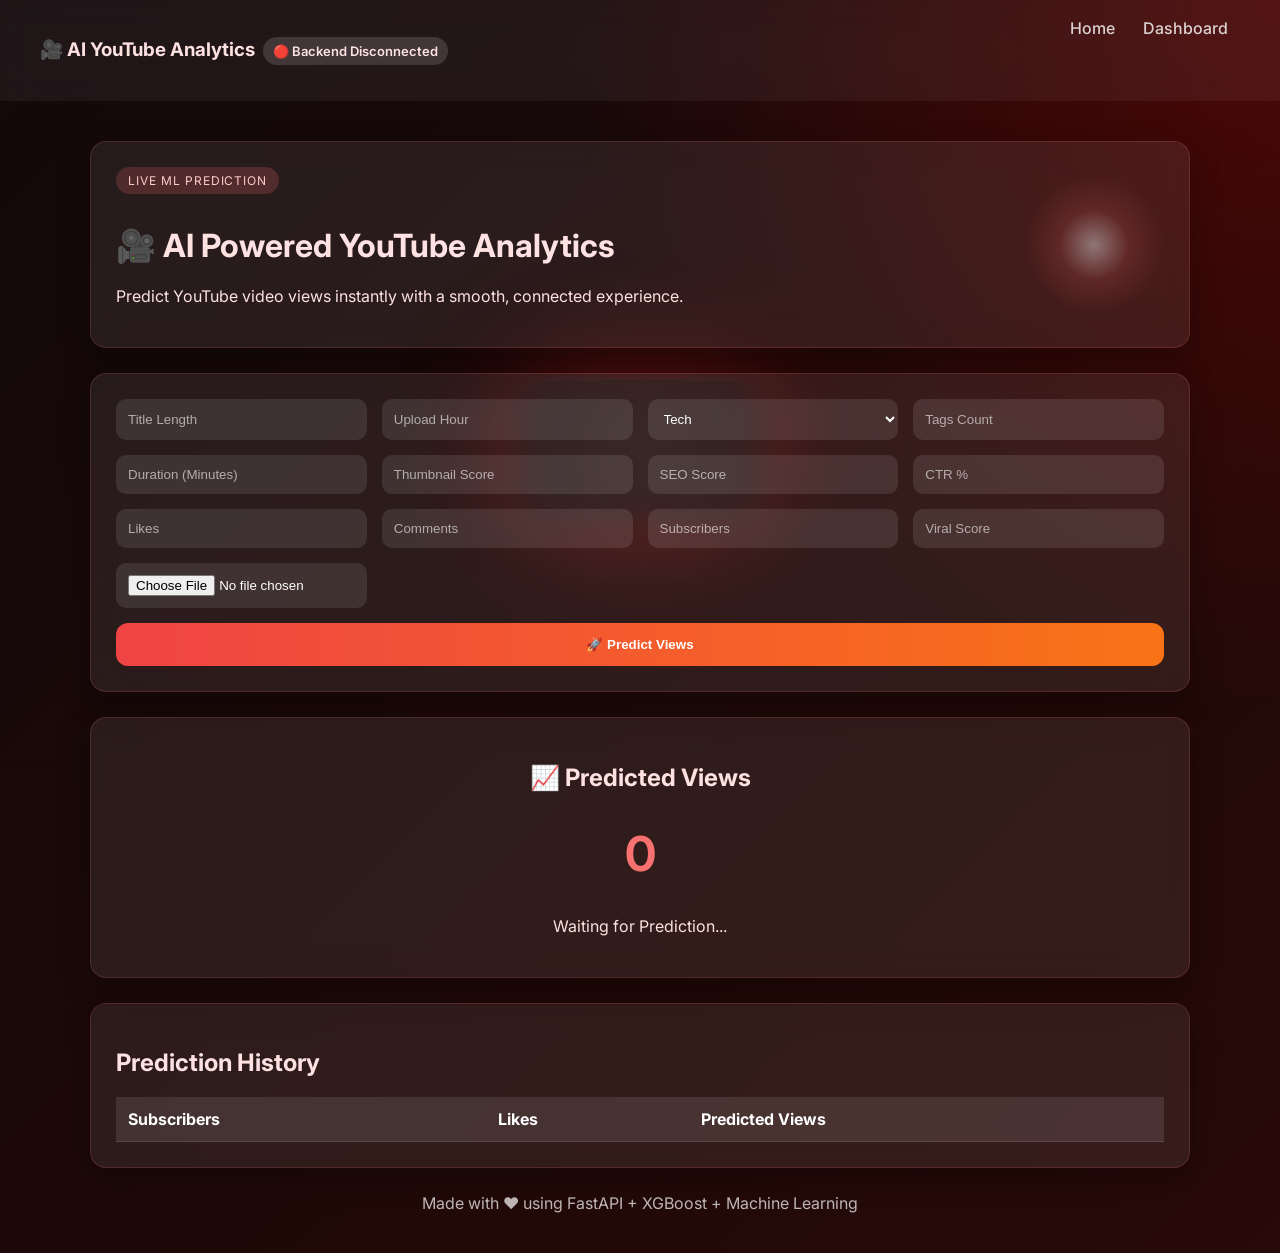
<file: frontend/index.html>
<!DOCTYPE html>
<html lang="en">

<head>
    <meta charset="UTF-8">
    <meta name="viewport" content="width=device-width, initial-scale=1.0">
    <title>AI YouTube Analytics</title>

    <link href="https://fonts.googleapis.com/css2?family=Inter:wght@300;400;600;700&display=swap" rel="stylesheet">

    <style>
        /* ===== Background Animation ===== */
        body {
            margin: 0;
            font-family: 'Inter', sans-serif;
            color: white;
            min-height: 100vh;
            overflow-x: hidden;
            position: relative;
            background: radial-gradient(circle at top, rgba(255, 0, 0, 0.2), transparent 25%),
                radial-gradient(circle at 80% 10%, rgba(255, 255, 255, 0.08), transparent 18%),
                linear-gradient(135deg, #12080a 0%, #210907 35%, #3d0b0d 100%);
            background-size: 200% 200%;
            animation: youtubePulse 12s ease infinite;
        }

        body::before {
            content: '';
            position: fixed;
            inset: 0;
            background: radial-gradient(circle at center, rgba(255, 255, 255, 0.04), transparent 25%);
            pointer-events: none;
            z-index: -1;
            animation: glowPulse 8s ease-in-out infinite;
        }

        body::after {
            content: '';
            position: fixed;
            top: 50%;
            left: 50%;
            width: 240px;
            height: 140px;
            transform: translate(-50%, -50%);
            border-radius: 32px;
            background: rgba(255, 255, 255, 0.02);
            box-shadow: 0 0 120px rgba(255, 0, 0, 0.35);
            border: 1px solid rgba(255, 255, 255, 0.08);
            pointer-events: none;
            z-index: -1;
        }

        @keyframes youtubePulse {

            0%,
            100% {
                background-position: 0% 0%;
            }

            50% {
                background-position: 100% 100%;
            }
        }

        @keyframes glowPulse {

            0%,
            100% {
                opacity: 0.85;
            }

            50% {
                opacity: 1;
            }
        }

        @keyframes floatOrb {

            0%,
            100% {
                transform: translateY(0px) scale(1);
            }

            50% {
                transform: translateY(-10px) scale(1.04);
            }
        }

        @keyframes pulseNumber {

            0%,
            100% {
                transform: scale(1);
                opacity: 0.95;
            }

            50% {
                transform: scale(1.04);
                opacity: 1;
            }
        }

        /* ===== Navbar ===== */
        nav {
            display: flex;
            justify-content: space-between;
            padding: 18px 40px;
            background: rgba(255, 255, 255, 0.06);
            backdrop-filter: blur(16px);
            position: sticky;
            top: 0;
        }

        nav a {
            color: white;
            text-decoration: none;
            margin: 0 12px;
            font-weight: 500;
            opacity: 0.8;
        }

        nav a:hover {
            opacity: 1;
        }

        /* ===== Container ===== */
        .container {
            max-width: 1100px;
            margin: auto;
            padding: 40px 20px;
        }

        /* ===== Glass Card ===== */
        .card {
            background: rgba(255, 255, 255, 0.08);
            backdrop-filter: blur(15px);
            border-radius: 16px;
            padding: 25px;
            box-shadow: 0 10px 30px rgba(0, 0, 0, 0.3);
            margin-bottom: 25px;
        }

        /* ===== Form ===== */
        form {
            display: grid;
            grid-template-columns: repeat(auto-fit, minmax(220px, 1fr));
            gap: 15px;
        }

        input,
        select {
            padding: 12px;
            border-radius: 10px;
            border: none;
            outline: none;
            background: rgba(255, 255, 255, 0.1);
            color: white;
        }

        input::placeholder {
            color: rgba(255, 255, 255, 0.6);
        }

        button {
            grid-column: 1 / -1;
            padding: 14px;
            border: none;
            border-radius: 12px;
            background: linear-gradient(90deg, #ef4444, #f97316);
            color: white;
            font-weight: bold;
            cursor: pointer;
            transition: 0.3s;
        }

        button:hover {
            transform: scale(1.02);
            background: linear-gradient(90deg, #dc2626, #f59e0b);
        }

        .card h1,
        .card h2,
        .card p,
        nav h3 {
            color: #fee2e2;
        }

        .card {
            border: 1px solid rgba(248, 113, 113, 0.18);
        }

        .hero-card {
            overflow: hidden;
        }

        .hero-content {
            display: flex;
            align-items: center;
            justify-content: space-between;
            gap: 20px;
        }

        .hero-badge {
            display: inline-block;
            margin-bottom: 10px;
            padding: 6px 12px;
            border-radius: 999px;
            background: rgba(248, 113, 113, 0.2);
            color: #fecaca;
            font-size: 12px;
            letter-spacing: 0.08em;
            text-transform: uppercase;
        }

        .hero-orb {
            width: 140px;
            height: 140px;
            border-radius: 50%;
            background: radial-gradient(circle, rgba(255, 255, 255, 0.4), rgba(248, 113, 113, 0.15), transparent 70%);
            animation: floatOrb 4s ease-in-out infinite;
            flex-shrink: 0;
        }

        .result-card {
            text-align: center;
        }

        #prediction {
            font-size: 48px;
            color: #f87171;
            animation: pulseNumber 1.8s ease-in-out infinite;
        }

        .backend-status-pill {
            display: inline-block;
            margin-left: 8px;
            padding: 6px 10px;
            border-radius: 999px;
            background: rgba(255, 255, 255, 0.14);
            color: #fee2e2;
            font-size: 13px;
            font-weight: 600;
        }

        .backend-status-pill.connected {
            background: rgba(76, 175, 80, 0.2);
            color: #b7f7c0;
        }

        /* ===== Table ===== */
        table {
            width: 100%;
            border-collapse: collapse;
        }

        th,
        td {
            padding: 12px;
            text-align: left;
        }

        th {
            background: rgba(255, 255, 255, 0.1);
        }

        tr {
            border-bottom: 1px solid rgba(255, 255, 255, 0.1);
        }

        tr:hover {
            background: rgba(255, 255, 255, 0.05);
        }
    </style>
</head>

<body>

    <nav>
        <h3>🎥 AI YouTube Analytics</h3>
        <div>
            <a href="/">Home</a>
            <a href="/dashboard">Dashboard</a>
        </div>
    </nav>

    <div class="container">

        <div class="card hero-card">
            <div class="hero-content">
                <div>
                    <span class="hero-badge">Live ML Prediction</span>
                    <h1>🎥 AI Powered YouTube Analytics</h1>
                    <p>Predict YouTube video views instantly with a smooth, connected experience.</p>
                </div>
                <div class="hero-orb"></div>
            </div>
        </div>

        <div class="card">
            <form id="predictForm">

                <input type="number" id="title_length" placeholder="Title Length" required>
                <input type="number" id="upload_hour" placeholder="Upload Hour" required>

                <select id="category">
                    <option value="Tech">Tech</option>
                    <option value="Gaming">Gaming</option>
                    <option value="Education">Education</option>
                    <option value="Finance">Finance</option>
                    <option value="Food">Food</option>
                    <option value="Travel">Travel</option>
                    <option value="AI">AI</option>
                    <option value="Coding">Coding</option>
                </select>

                <input type="number" id="tags_count" placeholder="Tags Count" required>
                <input type="number" id="duration_min" placeholder="Duration (Minutes)" required>
                <input type="number" id="thumbnail_score" placeholder="Thumbnail Score" required>
                <input type="number" id="seo_score" placeholder="SEO Score" required>
                <input type="number" step="0.01" id="ctr_percent" placeholder="CTR %" required>
                <input type="number" id="likes" placeholder="Likes" required>
                <input type="number" id="comments" placeholder="Comments" required>
                <input type="number" id="subscriber_count" placeholder="Subscribers" required>
                <input type="number" id="viral_score" placeholder="Viral Score" required>

                <input type="file" id="excelFile" accept=".xlsx">

                <button type="submit">🚀 Predict Views</button>
            </form>
        </div>

        <div class="card result-card">
            <h2>📈 Predicted Views</h2>
            <h1 id="prediction">0</h1>
            <p id="status">Waiting for Prediction...</p>
        </div>

        <div class="card">
            <h2>Prediction History</h2>
            <table id="historyTable">
                <thead>
                    <tr>
                        <th>Subscribers</th>
                        <th>Likes</th>
                        <th>Predicted Views</th>
                    </tr>
                </thead>
                <tbody></tbody>
            </table>
        </div>

        <div style="text-align:center; opacity:0.7; margin-top:20px;">
            Made with ❤️ using FastAPI + XGBoost + Machine Learning
        </div>

    </div>
    <script src="/js/script.js"></script>
</body>

</html>
</file>
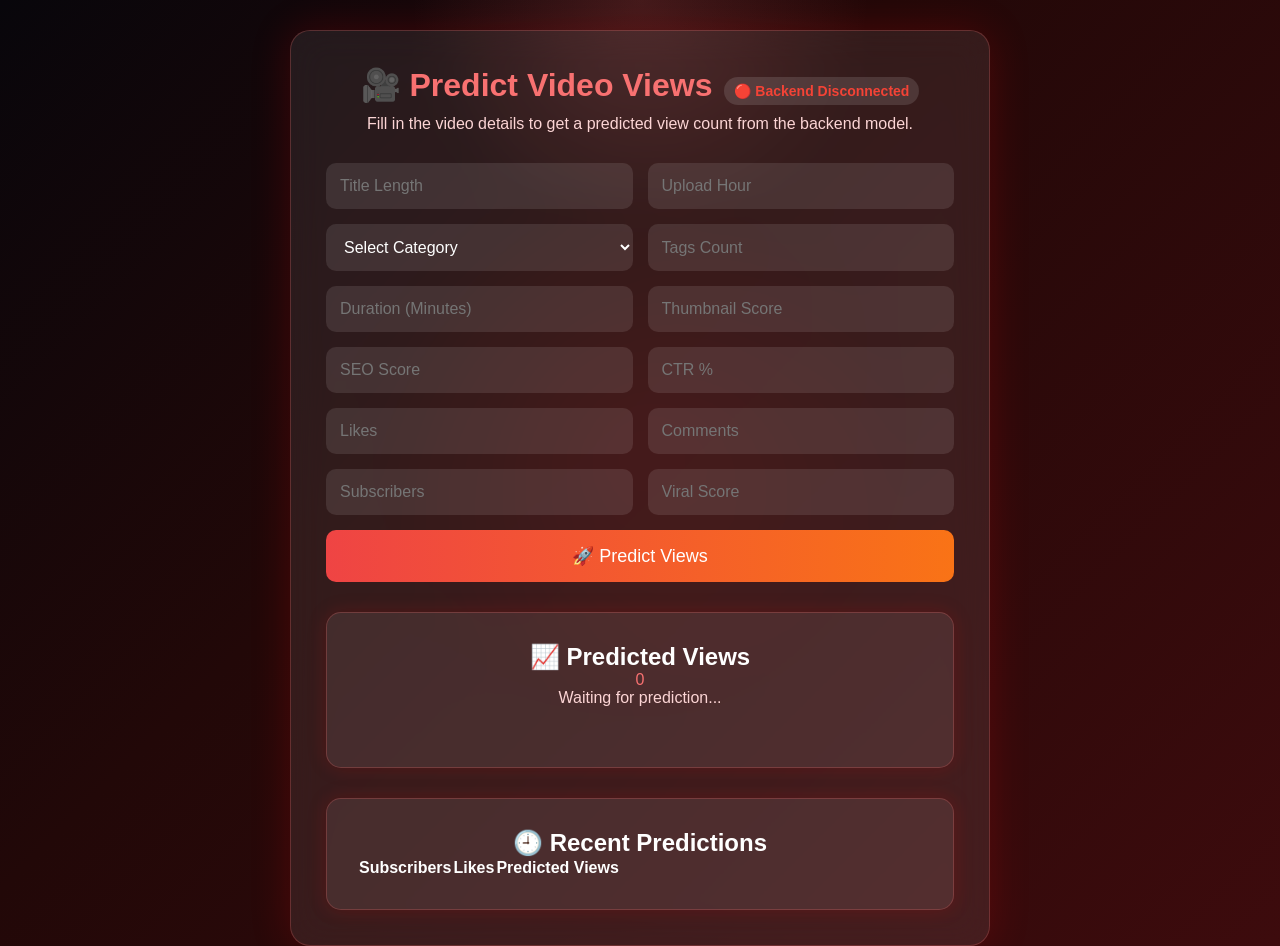
<file: frontend/predict.html>
<!DOCTYPE html>
<html lang="en">

<head>
    <meta charset="UTF-8" />
    <meta name="viewport" content="width=device-width, initial-scale=1.0" />
    <title>Prediction</title>
    <link rel="stylesheet" href="/css/predict.css" />
</head>

<body>
    <div class="container">
        <h1>🎥 Predict Video Views</h1>
        <p>Fill in the video details to get a predicted view count from the backend model.</p>

        <form id="predict-form">
            <input type="number" id="title_length" placeholder="Title Length" required />
            <input type="number" id="upload_hour" placeholder="Upload Hour" required />

            <select id="category" required>
                <option value="">Select Category</option>
                <option value="Tech">Tech</option>
                <option value="AI">AI</option>
                <option value="Coding">Coding</option>
                <option value="Gaming">Gaming</option>
                <option value="Education">Education</option>
                <option value="Finance">Finance</option>
                <option value="Food">Food</option>
                <option value="Travel">Travel</option>
                <option value="Entertainment">Entertainment</option>
                <option value="Music">Music</option>
                <option value="Sports">Sports</option>
                <option value="News">News</option>
                <option value="Lifestyle">Lifestyle</option>
                <option value="Science">Science</option>
                <option value="Business">Business</option>
            </select>

            <input type="number" id="tags_count" placeholder="Tags Count" required />
            <input type="number" id="duration_min" placeholder="Duration (Minutes)" required />
            <input type="number" id="thumbnail_score" placeholder="Thumbnail Score" required />
            <input type="number" id="seo_score" placeholder="SEO Score" required />
            <input type="number" step="0.01" id="ctr_percent" placeholder="CTR %" required />
            <input type="number" id="likes" placeholder="Likes" required />
            <input type="number" id="comments" placeholder="Comments" required />
            <input type="number" id="subscriber_count" placeholder="Subscribers" required />
            <input type="number" id="viral_score" placeholder="Viral Score" required />

            <button type="submit">🚀 Predict Views</button>
        </form>

        <div class="result-card">
            <h2>📈 Predicted Views</h2>
            <div id="prediction">0</div>
            <p id="status">Waiting for prediction...</p>
        </div>

        <div class="result-card">
            <h2>🕘 Recent Predictions</h2>
            <table id="history-table">
                <thead>
                    <tr>
                        <th>Subscribers</th>
                        <th>Likes</th>
                        <th>Predicted Views</th>
                    </tr>
                </thead>
                <tbody></tbody>
            </table>
        </div>
    </div>

    <script src="/js/predict.js"></script>
</body>

</html>
</file>
<file: css/predict.css>
* {
    margin: 0;
    padding: 0;
    box-sizing: border-box;
    font-family: Arial, sans-serif;
}

body {
    min-height: 100vh;
    display: flex;
    align-items: center;
    justify-content: center;
    background: radial-gradient(circle at top, rgba(248, 113, 113, 0.18), transparent 20%),
        linear-gradient(135deg, #08060b 0%, #220808 40%, #3d0b0d 100%);
    color: white;
    position: relative;
    overflow-x: hidden;
}

body::before {
    content: '';
    position: fixed;
    inset: 0;
    background: radial-gradient(circle at center, rgba(255, 0, 0, 0.08), transparent 35%);
    pointer-events: none;
    z-index: -1;
    animation: pulse 10s ease-in-out infinite;
}

@keyframes pulse {

    0%,
    100% {
        opacity: 0.8;
        transform: scale(1);
    }

    50% {
        opacity: 1;
        transform: scale(1.02);
    }
}

.container {
    width: 700px;
    background: rgba(255, 255, 255, 0.08);
    backdrop-filter: blur(18px);
    padding: 35px;
    border-radius: 20px;
    box-shadow: 0px 0px 40px rgba(255, 0, 0, 0.18);
    border: 1px solid rgba(248, 113, 113, 0.25);
    margin-top: 30px;
}

h1 {
    text-align: center;
    margin-bottom: 10px;
    color: #f87171;
}

p {
    text-align: center;
    margin-bottom: 30px;
    color: #fcd5d5;
}

form {
    display: grid;
    grid-template-columns: 1fr 1fr;
    gap: 15px;
}

input,
select {
    padding: 14px;
    border: none;
    outline: none;
    border-radius: 10px;
    font-size: 16px;
    background: rgba(255, 255, 255, 0.1);
    color: white;
}

button {
    grid-column: span 2;
    padding: 15px;
    background: linear-gradient(90deg, #ef4444, #f97316);
    color: white;
    border: none;
    border-radius: 10px;
    font-size: 18px;
    cursor: pointer;
    transition: .3s;
}

button:hover {
    background: linear-gradient(90deg, #dc2626, #f59e0b);
}

#result {
    margin-top: 30px;
    text-align: center;
    font-size: 28px;
    font-weight: bold;
}

.result-card {
    margin-top: 30px;
    padding: 30px;
    background: rgba(255, 255, 255, 0.08);
    border: 1px solid rgba(248, 113, 113, 0.25);
    border-radius: 15px;
    text-align: center;
    box-shadow: 0px 0px 20px rgba(255, 0, 0, .15);
}

#prediction {
    color: #f87171;
    animation: glowText 1.8s ease-in-out infinite;
}

.backend-status-pill {
    display: inline-block;
    margin-left: 8px;
    padding: 6px 10px;
    border-radius: 999px;
    background: rgba(255, 255, 255, 0.1);
    font-size: 13px;
    font-weight: 600;
}

.backend-status-pill.connected {
    background: rgba(76, 175, 80, 0.18);
    color: #b7f7c0;
}

@keyframes glowText {

    0%,
    100% {
        transform: scale(1);
        opacity: 0.95;
    }

    50% {
        transform: scale(1.03);
        opacity: 1;
    }
}
</file>
